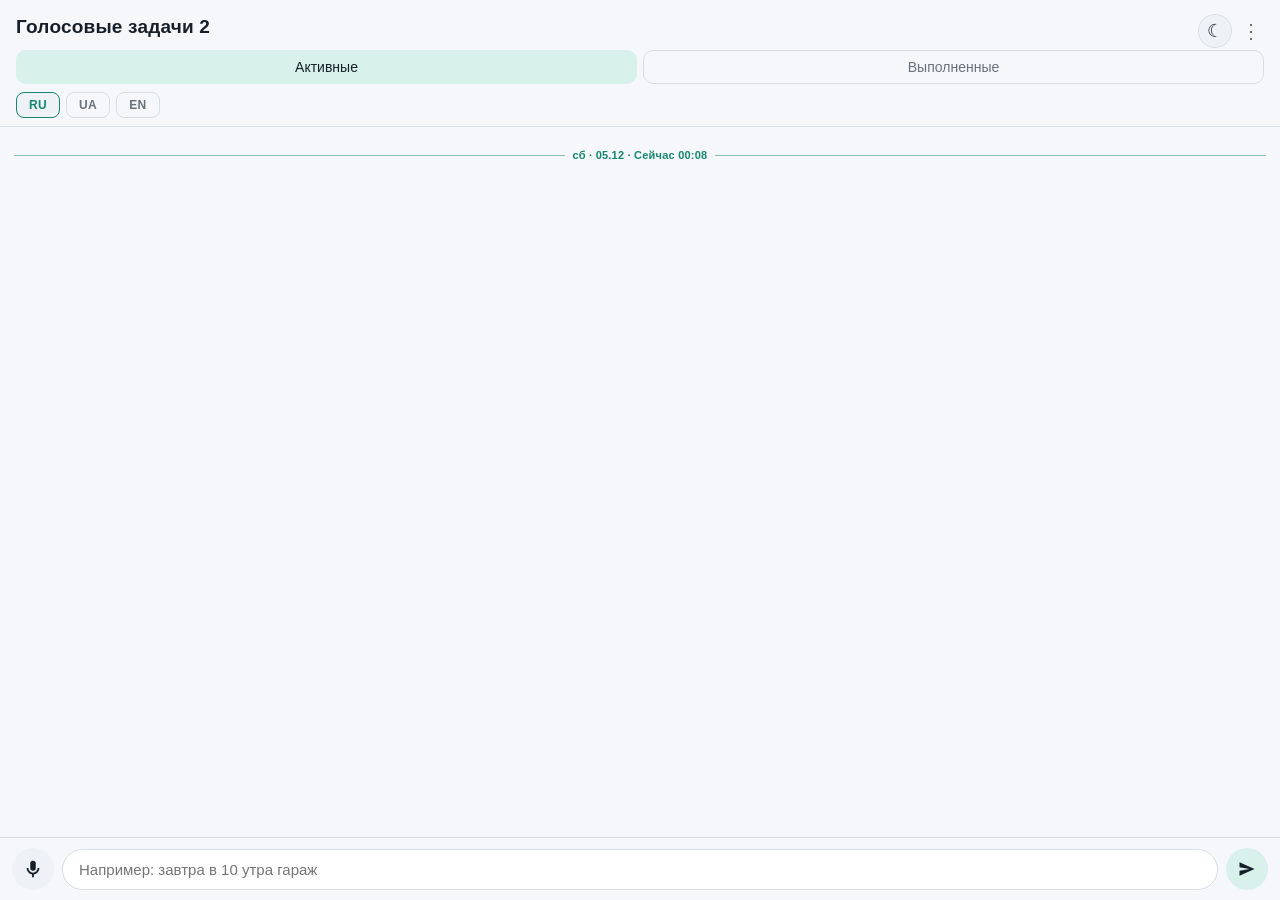
<file: android/app/src/main/assets/index.html>
<!DOCTYPE html>
<html lang="ru">
<head>
<meta charset="UTF-8">
<meta name="viewport" content="width=device-width, initial-scale=1, viewport-fit=cover">
<meta id="themeColorMeta" name="theme-color" content="#F5F7FA">
<title>Голосовые задачи 2</title>

<link rel="icon" href="icon-next.svg" type="image/svg+xml">

<link rel="stylesheet" href="style.css">
</head>
<body>

<header class="topbar">
  <h1>Голосовые задачи 2</h1>
  <div class="tabs">
    <button class="tab active" data-view="active">Активные</button>
    <button class="tab" data-view="done">Выполненные</button>
  </div>
  <div class="langRow">
    <button class="langBtn" data-lang="ru">RU</button>
    <button class="langBtn" data-lang="uk">UA</button>
    <button class="langBtn" data-lang="en">EN</button>
  </div>
</header>

<div id="doneToolbar" class="doneToolbar hidden">
  <button id="deleteAllDoneBtn" class="deleteAllDoneBtn" type="button">Удалить все выполненные</button>
</div>
<main id="list" class="list"></main>

<p id="empty" class="empty hidden">Пока пусто. Скажите или напишите задачу ниже.</p>

<footer class="inputbar">
  <button id="micBtn" class="mic" title="Голосовой ввод" aria-label="Голосовой ввод">
    <svg viewBox="0 0 24 24" width="22" height="22"><path fill="currentColor" d="M12 14a3 3 0 0 0 3-3V6a3 3 0 0 0-6 0v5a3 3 0 0 0 3 3zm5-3a5 5 0 0 1-10 0H5a7 7 0 0 0 6 6.92V21h2v-3.08A7 7 0 0 0 19 11h-2z"/></svg>
  </button>
  <input id="textInput" type="text" placeholder="Например: завтра в 10 утра гараж" autocomplete="off">
  <button id="sendBtn" class="send" title="Добавить" aria-label="Добавить">
    <svg viewBox="0 0 24 24" width="20" height="20"><path fill="currentColor" d="M3 20l18-8L3 4v6l12 2-12 2z"/></svg>
  </button>
</footer>

<div id="toast" class="toast hidden"></div>

<!-- Edit / move modal -->
<div id="modalOverlay" class="overlay hidden">
  <div class="modal">
    <h2 id="modalTitle">Редактировать задачу</h2>
    <label class="field">
      <span>Текст</span>
      <input id="editText" type="text">
    </label>
    <label class="field">
      <span>Дата</span>
      <input id="editDate" type="date">
    </label>
    <label class="field">
      <span>Время (необязательно)</span>
      <input id="editTime" type="time">
    </label>
    <div id="alarmEditor" class="alarmEditor hidden">
      <button id="alarmToggleBtn" type="button" class="alarmToggleBtn">⏰ Активировать будильник</button>
      <p class="alarmHint">Будильник сработает в дату и время задачи.</p>
    </div>
    <div class="modalActions">
      <button id="modalCancel" class="btnGhost">Отмена</button>
      <button id="modalSave" class="btnPrimary">Сохранить</button>
    </div>
  </div>
</div>

<div id="confirmAllDoneOverlay" class="overlay hidden">
  <div class="modal small">
    <h2>Удалить все выполненные?</h2>
    <p class="confirmText">Все выполненные задачи будут удалены. Действие нельзя отменить.</p>
    <div class="modalActions">
      <button id="confirmAllDoneCancel" class="btnGhost">Отмена</button>
      <button id="confirmAllDoneDelete" class="btnDanger">Удалить все</button>
    </div>
  </div>
</div>

<div id="confirmOverlay" class="overlay hidden">
  <div class="modal small">
    <h2>Удалить задачу?</h2>
    <p class="confirmText">Действие нельзя отменить.</p>
    <div class="modalActions">
      <button id="confirmCancel" class="btnGhost">Отмена</button>
      <button id="confirmDelete" class="btnDanger">Удалить</button>
    </div>
  </div>
</div>

<!-- theme switch + header menu for export/import -->
<button id="themeBtn" class="themeBtn" aria-label="Переключить тему" title="Переключить тему">☾</button>
<button id="menuBtn" class="menuBtn" aria-label="Меню">⋮</button>
<div id="menu" class="menu hidden">
  <button id="exportBtn">Экспорт в файл</button>
  <button id="importBtn">Импорт из файла</button>
  <input id="importFile" type="file" accept="application/json" class="hidden">
  <div id="versionInfo" class="versionInfo" aria-label="Версия приложения"></div>
</div>

<script src="app.js"></script>
</body>
</html>
</file>
<file: android/app/src/main/assets/style.css>
:root{
  --bg:#F5F7FA;
  --surface:#FFFFFF;
  --surface2:#EEF2F6;
  --line:#D8DEE6;
  --text:#17202A;
  --muted:#68727D;
  --accent:#16866F;
  --accent-dim:#D9F1EB;
  --danger:#C8483E;
  --danger-soft:#FCE9E7;
  --shadow:0 5px 18px rgba(25,38,52,.08);
  --overlay:rgba(25,32,40,.42);
  --toast-bg:#FFFFFF;
  --toast-text:#000000;
  --radius:14px;
  color-scheme:light;
}
html[data-theme="dark"]{
  --bg:#14171A;
  --surface:#1D2125;
  --surface2:#252A2F;
  --line:#2E3339;
  --text:#EDEFF1;
  --muted:#8A9199;
  --accent:#4FD1B5;
  --accent-dim:#2C6B5E;
  --danger:#E5695B;
  --danger-soft:#34211F;
  --shadow:0 8px 24px rgba(0,0,0,.4);
  --overlay:rgba(0,0,0,.55);
  --toast-bg:#FFFFFF;
  --toast-text:#000000;
  color-scheme:dark;
}
*{box-sizing:border-box;-webkit-tap-highlight-color:transparent;}
html,body{height:100%;}
body{
  margin:0;
  background:var(--bg);
  color:var(--text);
  font-family:-apple-system,BlinkMacSystemFont,"Segoe UI",Roboto,Helvetica,Arial,sans-serif;
  display:flex;
  flex-direction:column;
  min-height:100vh;
  padding-bottom:env(safe-area-inset-bottom);
}
.hidden{display:none !important;}

.topbar{
  position:sticky;top:0;z-index:5;
  background:var(--bg);
  padding:16px 16px 8px 16px;
  border-bottom:1px solid var(--line);
}
.topbar h1{
  margin:0 0 12px 0;
  font-size:19px;
  font-weight:600;
  letter-spacing:.2px;
}
.tabs{display:flex;gap:6px;}
.tab{
  flex:1;
  padding:8px 0;
  background:transparent;
  border:1px solid var(--line);
  color:var(--muted);
  border-radius:10px;
  font-size:14px;
  font-weight:500;
}
.tab.active{
  background:var(--accent-dim);
  border-color:var(--accent-dim);
  color:var(--text);
}

.langRow{
  display:flex;
  gap:6px;
  margin-top:8px;
}
.langBtn{
  padding:5px 12px;
  background:transparent;
  border:1px solid var(--line);
  color:var(--muted);
  border-radius:8px;
  font-size:12px;
  font-weight:600;
  letter-spacing:.03em;
}
.langBtn.active{
  background:var(--surface2);
  border-color:var(--accent);
  color:var(--accent);
}

.list{
  flex:1;
  padding:12px 12px 100px 12px;
  overflow-y:auto;
}

.dayGroup{margin-bottom:18px;}
.dayLabel{
  font-size:13px;
  font-weight:700;
  color:var(--text);
  background:var(--surface2);
  border-left:4px solid var(--accent);
  border-radius:8px;
  padding:9px 12px;
  margin-bottom:10px;
}

.taskCard{
  background:var(--surface);
  border:1px solid var(--line);
  border-radius:var(--radius);
  padding:12px 12px;
  margin-bottom:8px;
  display:flex;
  align-items:flex-start;
  gap:10px;
}
.taskCard.done{opacity:.55;}
.taskCard.overdue{
  border-bottom:2px dashed var(--danger);
}
.taskCard.overdue .taskTime{
  color:var(--danger);
}
.dayLabel.overdueDay{
  color:var(--danger);
  border-left-color:var(--danger);
  background:var(--danger-soft);
}
.doneMark{
  flex:0 0 auto;
  width:24px;height:24px;
  display:flex;
  align-items:center;
  justify-content:center;
  color:#fff;
  font-size:16px;
  font-weight:700;
  margin-top:1px;
}
.taskBody{flex:1;min-width:0;}
.taskTime{
  font-size:12px;
  color:var(--accent);
  font-weight:600;
  margin-bottom:2px;
}
.taskTime.notime{color:var(--muted);}
.taskText{
  font-size:15px;
  line-height:1.35;
  word-wrap:break-word;
  text-decoration:none;
}
.taskCard.done .taskText{text-decoration:line-through;}
.taskMenuBtn{
  flex:0 0 auto;
  background:transparent;
  border:none;
  color:var(--muted);
  font-size:20px;
  padding:0 4px;
  line-height:1;
}

.taskActions{
  display:flex;
  gap:6px;
  margin-top:8px;
  flex-wrap:nowrap;
  width:100%;
}
.taskActions button{
  font-size:12px;
  padding:6px 10px;
  border-radius:8px;
  border:1px solid var(--line);
  background:var(--surface2);
  color:var(--text);
  padding:6px 7px;
  white-space:nowrap;
}
.taskActions button:first-child{flex:1 1 auto;min-width:0;}
.taskActions button.doneA,.taskActions button.returnA,.taskActions button.deleteA{flex:0 0 auto;}
.taskActions button.deleteA{color:var(--danger);border-color:#4a2b28;}
.taskActions button.doneA{color:var(--danger);border-color:#4a2b28;}
.taskActions button.returnA{color:var(--accent);border-color:var(--accent-dim);}

.empty{
  text-align:center;
  color:var(--muted);
  margin-top:40px;
  font-size:14px;
  padding:0 30px;
}

.inputbar{
  position:fixed;
  left:0;right:0;bottom:0;
  display:flex;
  align-items:center;
  gap:8px;
  padding:10px 12px calc(10px + env(safe-area-inset-bottom)) 12px;
  background:var(--bg);
  border-top:1px solid var(--line);
}
.inputbar input{
  flex:1;
  background:var(--surface);
  border:1px solid var(--line);
  color:var(--text);
  border-radius:22px;
  padding:11px 16px;
  font-size:15px;
  min-width:0;
}
.inputbar input:focus{outline:none;border-color:var(--accent);}
.mic,.send{
  flex:0 0 auto;
  width:42px;height:42px;
  border-radius:50%;
  border:none;
  background:var(--surface2);
  color:var(--text);
  display:flex;align-items:center;justify-content:center;
}
.mic.listening{
  background:var(--danger);
  color:#fff;
  animation:pulse 1.1s infinite;
}
@keyframes pulse{
  0%{box-shadow:0 0 0 0 rgba(229,105,91,.5);}
  70%{box-shadow:0 0 0 10px rgba(229,105,91,0);}
  100%{box-shadow:0 0 0 0 rgba(229,105,91,0);}
}
.send{background:var(--accent-dim);}

.toast{
  position:fixed;
  left:50%;bottom:84px;
  transform:translateX(-50%);
  background:var(--toast-bg);
  color:var(--toast-text);
  padding:9px 16px;
  border-radius:20px;
  font-size:13px;
  box-shadow:var(--shadow);
  z-index:20;
}

.overlay{
  position:fixed;inset:0;
  background:var(--overlay);
  display:flex;align-items:flex-end;justify-content:center;
  z-index:30;
}
.modal{
  background:var(--surface);
  width:100%;
  max-width:480px;
  border-radius:18px 18px 0 0;
  padding:20px 18px calc(20px + env(safe-area-inset-bottom)) 18px;
}
.modal.small{border-radius:18px;margin:0 16px 40vh 16px;}
.modal h2{margin:0 0 14px 0;font-size:17px;}
.confirmText{color:var(--muted);font-size:14px;margin:-8px 0 16px 0;}
.field{
  display:flex;
  flex-direction:column;
  gap:6px;
  margin-bottom:12px;
  font-size:12px;
  color:var(--muted);
}
.field input{
  background:var(--surface2);
  border:1px solid var(--line);
  color:var(--text);
  border-radius:10px;
  padding:10px 12px;
  font-size:15px;
}
.modalActions{
  display:flex;
  gap:10px;
  margin-top:6px;
}
.btnGhost,.btnPrimary,.btnDanger{
  flex:1;
  padding:12px 0;
  border-radius:12px;
  border:none;
  font-size:15px;
  font-weight:600;
}
.btnGhost{background:var(--surface2);color:var(--text);}
.btnPrimary{background:var(--accent);color:#0B1210;}
.btnDanger{background:var(--danger);color:#2A0D09;}

.themeBtn{
  position:fixed;
  top:14px;right:48px;
  width:34px;height:34px;
  border-radius:50%;
  border:1px solid var(--line);
  background:var(--surface2);
  color:var(--text);
  font-size:18px;
  line-height:1;
  display:flex;
  align-items:center;
  justify-content:center;
  z-index:6;
}
.themeBtn:active{transform:scale(.96);}

.menuBtn{
  position:fixed;
  top:14px;right:12px;
  width:34px;height:34px;
  border-radius:50%;
  border:none;
  background:transparent;
  color:var(--muted);
  font-size:20px;
  z-index:6;
}
.menu{
  position:fixed;
  top:52px;right:12px;
  background:var(--surface2);
  border:1px solid var(--line);
  border-radius:12px;
  overflow:hidden;
  z-index:31;
  box-shadow:var(--shadow);
}
.menu button{
  display:block;
  width:100%;
  text-align:left;
  padding:12px 16px;
  background:transparent;
  border:none;
  color:var(--text);
  font-size:14px;
  white-space:nowrap;
}
.menu button:not(:last-child){border-bottom:1px solid var(--line);}


/* ---------- Навигация по текущему времени / новой задаче ---------- */
.currentTimeMarker{
  display:flex;
  align-items:center;
  gap:8px;
  margin:10px 2px 12px;
  color:var(--accent);
  font-size:11px;
  font-weight:700;
  letter-spacing:.02em;
  user-select:none;
}
.currentTimeLine{
  height:1px;
  background:var(--accent);
  opacity:.48;
  flex:1;
}
.currentTimeText{
  white-space:nowrap;
}

.taskCard.justAdded{
  animation:newTaskFocus 1.9s ease-out;
}
@keyframes newTaskFocus{
  0%{
    box-shadow:0 0 0 3px var(--accent), var(--shadow);
    background:var(--accent-dim);
    transform:scale(1.012);
  }
  35%{
    box-shadow:0 0 0 2px var(--accent), var(--shadow);
    background:var(--accent-dim);
    transform:scale(1.004);
  }
  100%{
    box-shadow:none;
    background:var(--surface);
    transform:scale(1);
  }
}

@media (prefers-reduced-motion: reduce){
  .taskCard.justAdded{animation:none;box-shadow:0 0 0 2px var(--accent);}
}

.alarmEditor{margin:4px 0 14px;padding:12px;border:1px solid var(--line);border-radius:12px;background:var(--surface2)}
.alarmToggleBtn{width:100%;border:1px solid var(--line);border-radius:10px;padding:10px 12px;background:var(--surface);color:var(--text);font-size:14px;font-weight:600}
.alarmToggleBtn.active{border-color:var(--accent);color:var(--accent)}
.alarmHint{margin:7px 2px 0;color:var(--muted);font-size:11px}
.alarmIconBtn{flex:0 0 auto;width:38px;height:38px;border:1px solid var(--line);border-radius:50%;background:var(--surface2);color:var(--muted);display:flex;align-items:center;justify-content:center;margin-top:2px;padding:0}
.alarmIconBtn svg{width:23px;height:23px;display:block}
.alarmIconBtn.inactive{color:#8b9299;border-color:#4a5056;background:rgba(139,146,153,.10)}
.alarmIconBtn.active{color:#20c878;border-color:#20c878;background:rgba(32,200,120,.14)}
.alarmIconBtn.triggered{color:#ef5350;border-color:#ef5350;background:rgba(239,83,80,.14)}
.versionInfo{padding:10px 16px 11px;border-top:1px solid var(--line);color:var(--muted);font-size:11px;line-height:1.45;white-space:nowrap}

.doneToolbar{padding:10px 14px 0;flex:0 0 auto}
.deleteAllDoneBtn{width:100%;border:1px solid var(--danger);border-radius:12px;padding:10px 14px;background:transparent;color:var(--danger);font-size:14px;font-weight:600}
.deleteAllDoneBtn:active{transform:scale(.99)}
</file>
